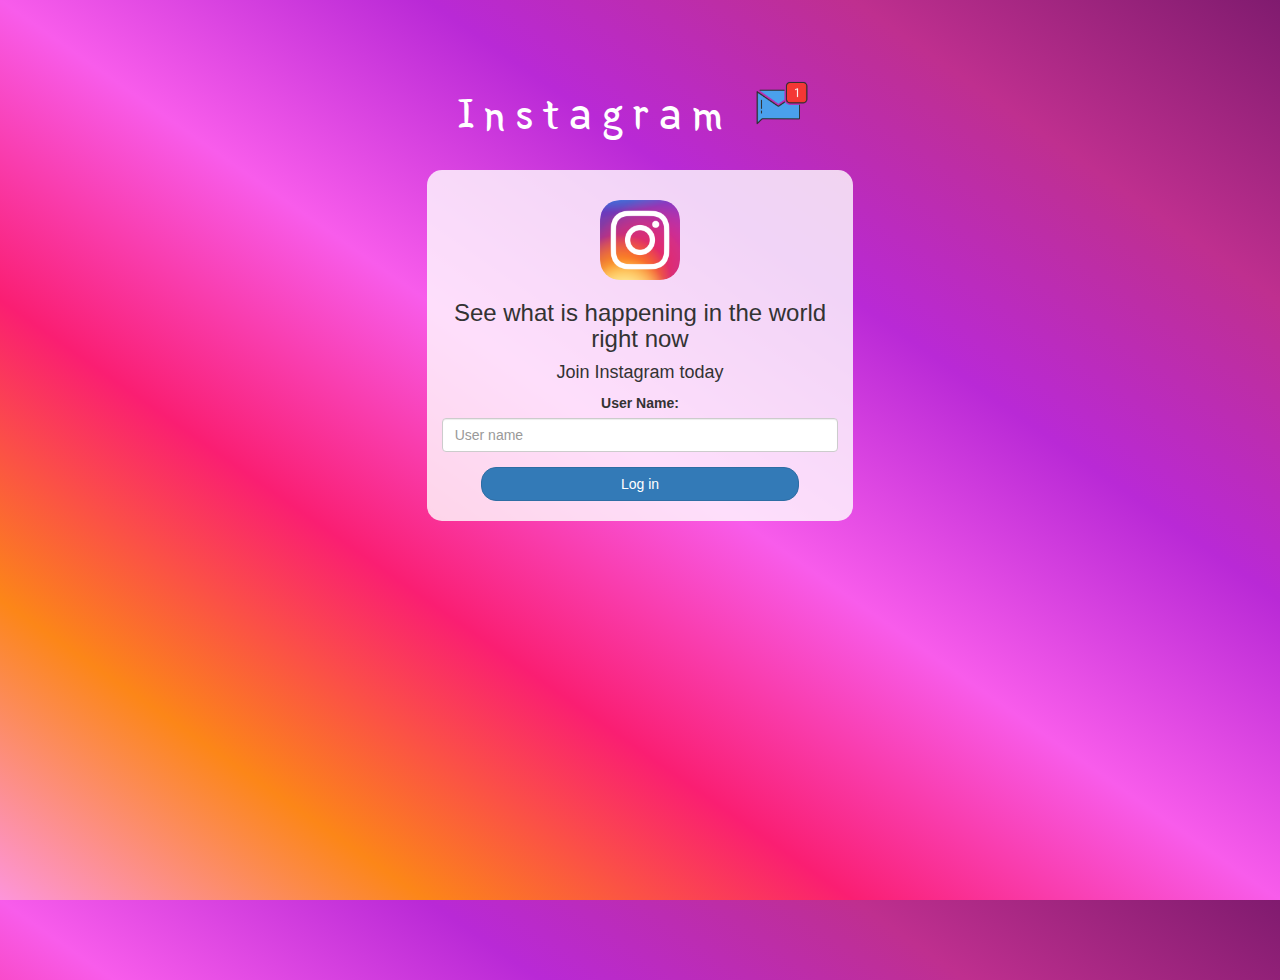
<file: index.html>
<!DOCTYPE html>
<html>
<head>
	<title>Instagram</title>
<link href="https://fonts.googleapis.com/css?family=Yeon+Sung&display=swap" rel="stylesheet"><meta name="viewport" content="width=device-width, initial-scale=1">

<link rel="stylesheet" href="https://maxcdn.bootstrapcdn.com/bootstrap/3.4.0/css/bootstrap.min.css">
<script src="https://ajax.googleapis.com/ajax/libs/jquery/3.4.1/jquery.min.js"></script>
<script src="https://maxcdn.bootstrapcdn.com/bootstrap/3.4.0/js/bootstrap.min.js"></script>

<link rel="stylesheet" type="text/css" href="style.css">
<script src="kwitter.js"></script>
</head>
<body>
<center>
	<h1 class="header">	
		Instagram	<sup>
	<img src="m2.png">
	</sup>
</h1>
	<div class="col-lg-4 col-md-6 col-sm-6 col-xs-11 login_div">
	<img src="Instagram_icon.png.webp" class="logo">
		<h3 >See what is happening in the world right now</h3>
		<h4 >Join Instagram today</h4>
		<div class="form-group">
		  <label >User Name:</label>

		  <input type="text" id="user_name" class="form-control" placeholder="User name">

		</div>
		<button id="login_button" class="btn btn-primary" onclick="addUser()">Log in</button>
		<br><br>
	</div>
</center>
</body>
</html>
</file>
<file: style.css>
html, body
{
  height: 100%;
  margin: 0;
}

body
{
background-image: linear-gradient(to right top,#fd95da, #fc8618, #fa1e72, #f85ceb, #b929d6, #bf2f8f, #801b6f);
}

.header
{
	color: white;font-family: 'Yeon Sung';font-size: 45px;letter-spacing: 10px;margin-top: 80px;
}
.header img
{
	width: 80px;margin-left: -15px;
}

.login_div
{
	background: rgba(255,255,255,0.8);float: none;border-radius: 15px;
}

.logo
{
	width: 80px;margin-top: 30px;border-radius: 20px;
}

#login_button
{
	width: 80%;border-radius: 15px;
}

.room_name
{
	cursor: pointer;
	font-size: 20px;
}


#logout
{
	font-size: 20px; float: right;
}


#output
{
	padding: 10px; width:80%;background: rgba(255,255,255,0.8);border-radius: 15px;
}

.input_div_room_page
{
	width: 80%;
}

.input_div label
{
	color: white;font-size: 20px;
}


.input_div_message_page
{
	position: fixed;bottom: 0px;width: 100%;background: rgba(255,255,255,0.8);
}
.input_div_message_page label
{
	color: black;
}
.input_div_message_page #msg
{
	width: 80%;
}
.input_div_message_page button
{
	margin-top: 15px;
	width: 50%; 
}
.color_white
{
	color: white
}

.user_tick
{
	width:20px;
}
.message_h4
{
	padding-left:5px;color:grey;
}
</file>
